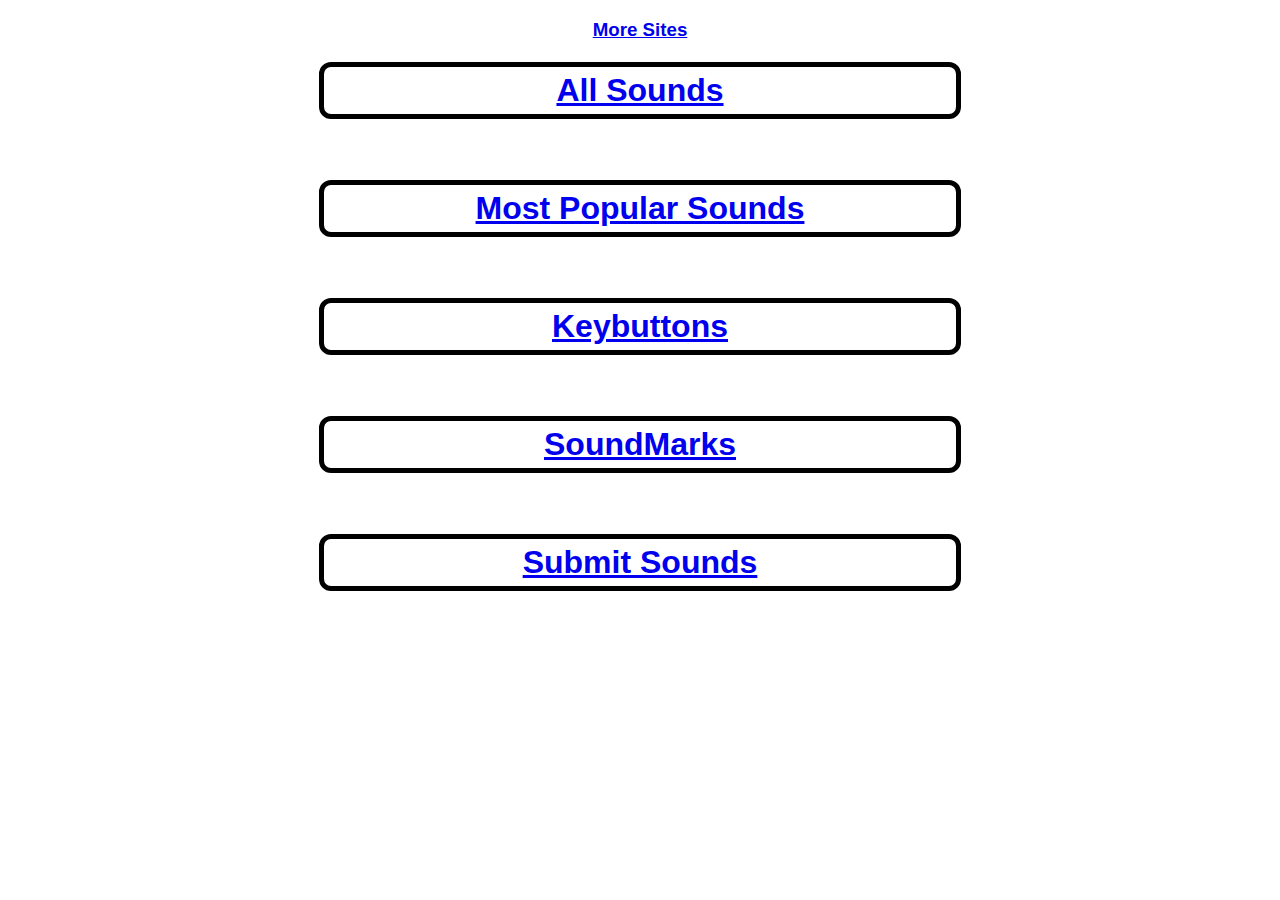
<file: index.html>
<!DOCTYPE html>
<html>
   <head>
      <title>Sound Buttons</title>
      <meta name="google-site-verification" content="5zdTJY7dq5qRjam83OWLEgARi4C_KoJ2aCN3ekPcJF4" />
      <meta name="viewport" content="width=device-width, initial-scale=1.0">
      <link rel="icon" type="image/x-icon" href="favicon.ico">
      <link rel="stylesheet" href="styles.css">
   </head>
   <body>
      <a href="https://newsitehome.netlify.app/">
         <h3 class="center">More Sites</h3>
     </a>
    <a href="https://soundbuttons.netlify.app/all/">
   <h1 class="option">
      All Sounds
   </h1>
</a>
<br>
<a href="https://soundbuttons.netlify.app/mostpopular/">
   <h1 class="option">
      Most Popular Sounds
   </h1>
</a>
<br>
<a href="https://soundbuttons.netlify.app/keybuttons/">
   <h1 class="option">
      Keybuttons
   </h1>
</a>
<br>
<a href="/soundmarks">
   <h1 class="option">
      SoundMarks
   </h1>
</a>
<br>
<a href="https://docs.google.com/forms/d/e/1FAIpQLScG3NjTpor3NDRqG0RV6ymogDl-wDFINrR5T3l18wqMU9RTvw/viewform?usp=sf_link">
   <h1 class="option">
      Submit Sounds
   </h1>
</a>
<button class="secretbutton" type="button" onclick="da()">secret</button>
<br>
   <script>
     function da() {
      window.location.href = "https://soundbuttons.netlify.app/cole";
       }
                  
   </script>
<br>
<script src="secret.js"></script>
   </body>
</html>
</file>
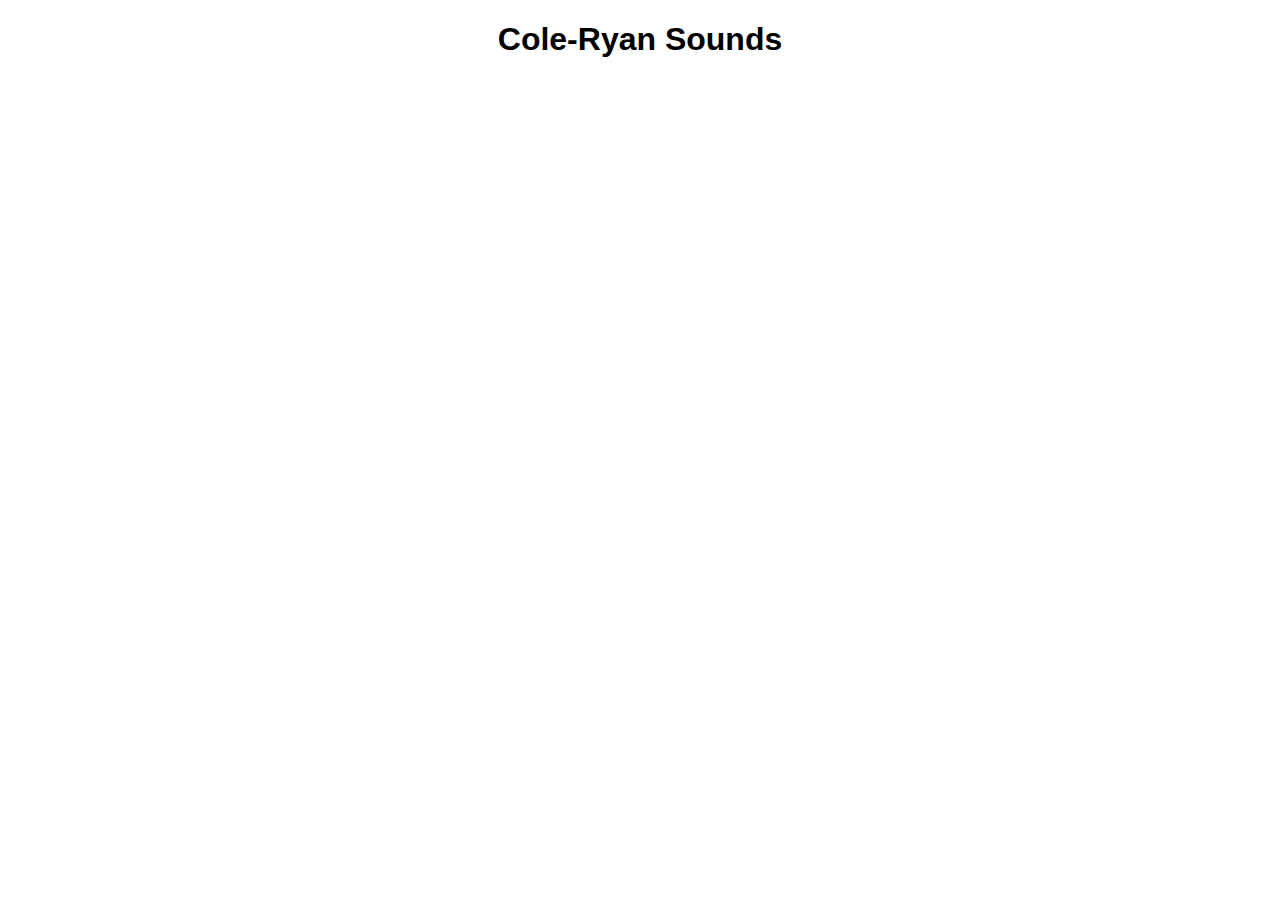
<file: cole/index.html>
<!DOCTYPE html>
<html>
    <head>
        <meta name="viewport" content="width=device-width, initial-scale=1.0">
        <title>Cole-Ryan Sounds</title>
        <link rel="stylesheet" href="styles.css">
    </head>
    <body>
        <h1>Cole-Ryan Sounds</h1>
        <iframe class="num1" width="110" height="200" src="https://www.myinstants.com/instant/cole-ryan-rehehehe-28922/embed/" frameborder="0" scrolling="no"></iframe>
        <iframe class="num2" width="110" height="200" src="https://www.myinstants.com/instant/cole-ryan-my-mom-43021/embed/" frameborder="0" scrolling="no"></iframe>
        <iframe class="num3" width="110" height="200" src="https://www.myinstants.com/instant/cole-ryan-wet-my-whistle-37694/embed/" frameborder="0" scrolling="no"></iframe>
    </body>
</html>
</file>
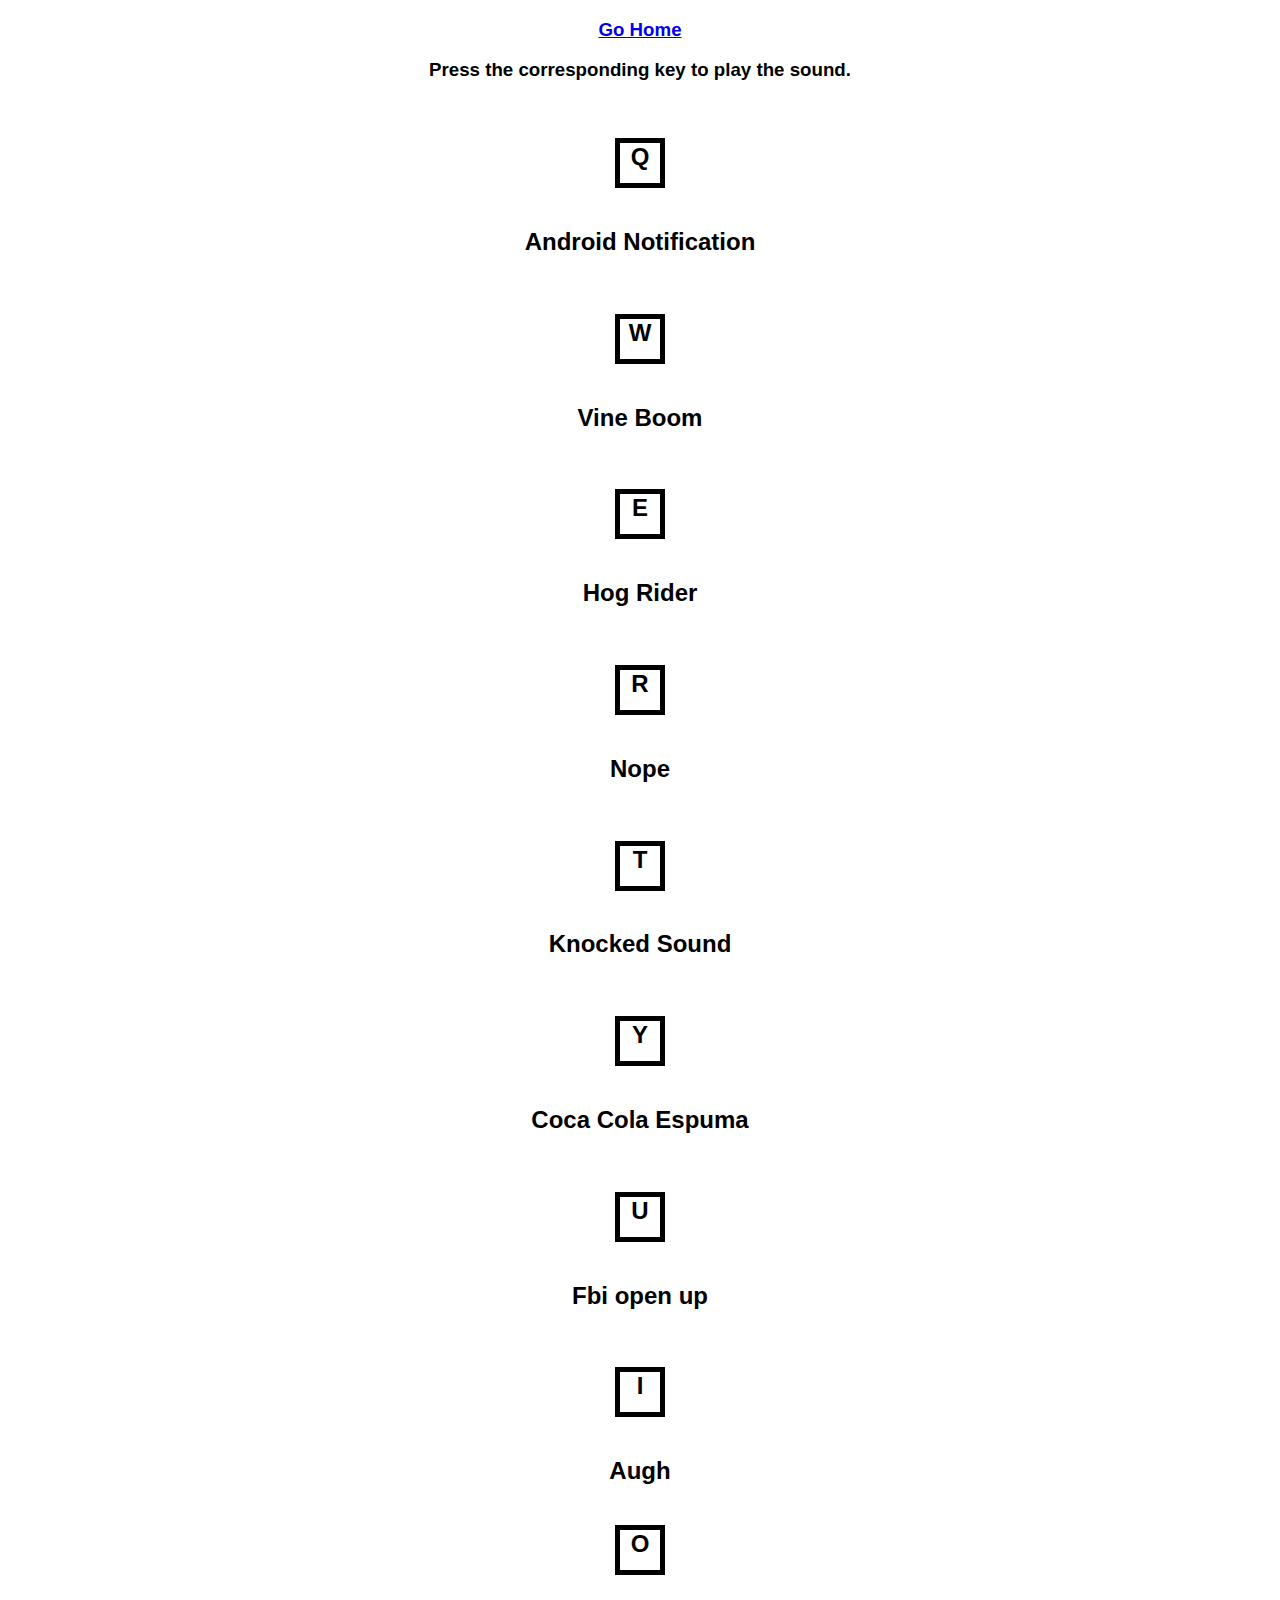
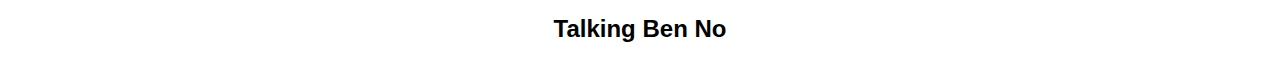
<file: keybuttons/index.html>
<!DOCTYPE html>
<html>
    <head>
        <title>Keyboard Sounds</title>
        <meta name="viewport" content="width=device-width, initial-scale=1.0">
        <link rel="stylesheet" href="styles.css">
    </head>
    <body onload="amazing()">
        <audio id="knocked" src="/keybuttons/tmp_7901-951678082.mp3"></audio>
        <audio id="nope" src="/keybuttons/engineer_no01.mp3"></audio>
        <audio id="hog" src="/keybuttons/hog-rider.mp3"></audio>
        <audio id="vine" src="/keybuttons/vine-boom.mp3"></audio>
        <audio id="android" src="/keybuttons/Android-Sound-Effect-Meme.mp3"></audio>
        <audio id="cola" src="/keybuttons/coca-cola-espuma.mp3"></audio>
        <audio id="fbi" src="/keybuttons/fbi-open-up-sfx.mp3"></audio>
        <audio id="augh" src="/keybuttons/augh.mp3"></audio>
        <audio id="no" src="/keybuttons/no.mp3"></audio>
        <a href="https://soundbuttons.netlify.app/">
            <h3 class="center">Go Home</h3>
        </a>
        <h3>Press the corresponding key to play the sound.</h3>
        <br>
        <h2 id="theq" class="letter">Q</h2>
        <h2>Android Notification</h2>
        <br>
        <h2 id="thew" class="letter">W</h2>
        <h2>Vine Boom</h2>
        <br>
        <h2 id="thee" class="letter">E</h2>
        <h2>Hog Rider</h2>
        <br>
        <h2 id="ther" class="letter">R</h2>
        <h2>Nope</h2>
        <br>
        <h2 id="thet" class="letter">T</h2>
        <h2>Knocked Sound</h2>
        <br>
        <h2 id="they" class="letter">Y</h2>
        <h2>Coca Cola Espuma</h2>
        <br>
        <h2 id="theu" class="letter">U</h2>
        <h2>Fbi open up</h2>
        <br>
        <h2 id="thei" class="letter">I</h2>
        <h2>Augh</h2>
        <h2 id="theo" class="letter">O</h2>
        <h2>Talking Ben No</h2>
        <script src="keys.js"></script>
    </body>
    
</html>
</file>
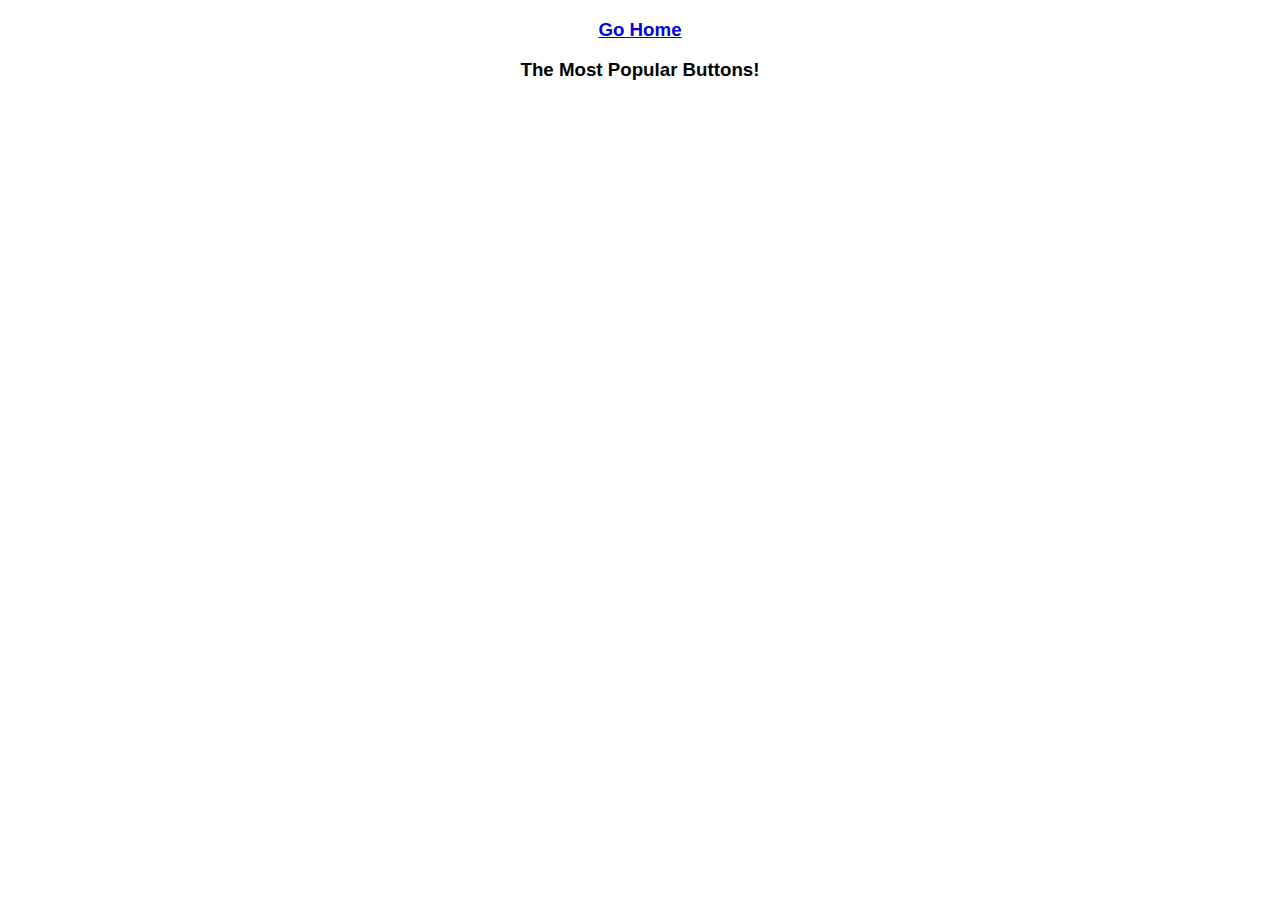
<file: mostpopular/index.html>
<!DOCTYPE html>
<html>
   <head>
      <title>Most Popular</title>
      <meta name="viewport" content="width=device-width, initial-scale=1.0">
      <link rel="stylesheet" href="styles.css">
   </head>
   <body>
      <a href="https://soundbuttons.netlify.app/">
         <h3 class="center">Go Home</h3>
     </a>
      <h3 class="center">The Most Popular Buttons!</h3>
      <iframe width="110" height="200" src="https://www.myinstants.com/instant/mlg-air-horn/embed/" frameborder="0" scrolling="no"></iframe>
      <iframe width="110" height="200" src="https://www.myinstants.com/instant/21/embed/" frameborder="0" scrolling="no"></iframe>
      <iframe width="110" height="200" src="https://www.myinstants.com/instant/nopeavi/embed/" frameborder="0" scrolling="no"></iframe>
      <iframe width="110" height="200" src="https://www.myinstants.com/instant/little-einsteins-theme/embed/" frameborder="0" scrolling="no"></iframe>
      <iframe width="110" height="200" src="https://www.myinstants.com/instant/pizza-rolls-song-29666/embed/" frameborder="0" scrolling="no"></iframe>
      <iframe width="110" height="200" src="https://www.myinstants.com/instant/hog-rider-8178/embed/" frameborder="0" scrolling="no"></iframe>
      <iframe width="110" height="200" src="https://www.myinstants.com/instant/im-a-barbie-girl-13572/embed/" frameborder="0" scrolling="no"></iframe>
      <iframe width="110" height="200" src="https://www.myinstants.com/instant/fbi-open-up-3322/embed/" frameborder="0" scrolling="no"></iframe>
      <iframe width="110" height="200" src="https://www.myinstants.com/instant/nokia-arabic-ringstone-97490/embed/" frameborder="0" scrolling="no"></iframe>
      <iframe width="110" height="200" src="https://www.myinstants.com/instant/coca-cola-espuma-24676/embed/" frameborder="0" scrolling="no"></iframe>
      <iframe width="110" height="200" src="https://www.myinstants.com/instant/vine-boom-sound-70972/embed/" frameborder="0" scrolling="no"></iframe>
   </body>
</html>
</file>
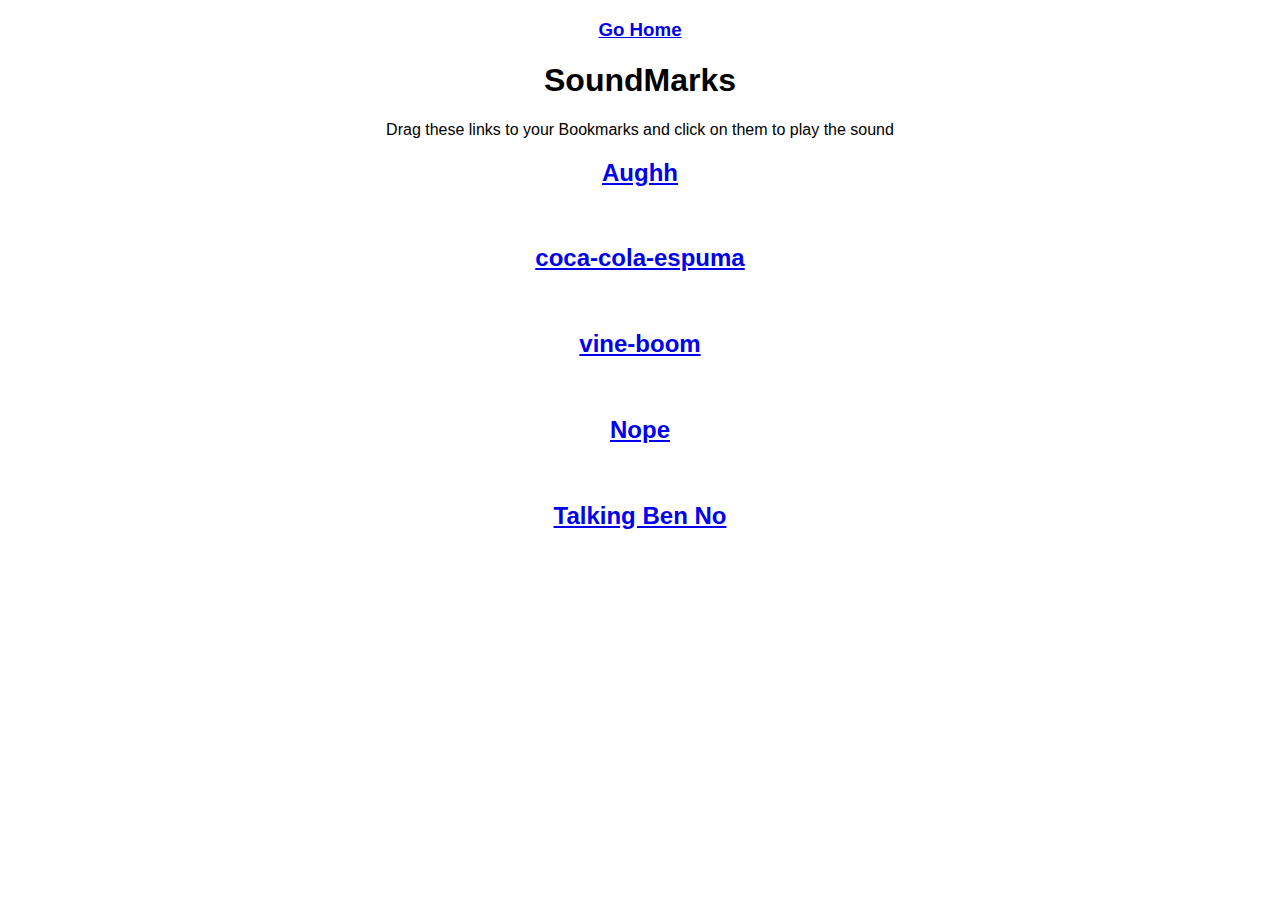
<file: soundmarks/index.html>
<!DOCTYPE html>
<html>
    <head>
        <meta charset="utf-8">
        <meta http-equiv="X-UA-Compatible" content="IE=edge">
        <title>Sound Bookmarks</title>
        <meta name="description" content="">
        <meta name="viewport" content="width=device-width, initial-scale=1">
        <link rel="stylesheet" href="/soundmarks/styles.css">
        <link rel="stylesheet" href="/styles.css">
    </head>
    <body>
        <a href="https://soundbuttons.netlify.app/">
            <h3 class="centered">Go Home</h3>
        </a>
        <h1 class="centered">SoundMarks</h1>
        <p class="centered">Drag these links to your Bookmarks and click on them to play the sound</p>
        <a href="javascript:(function()%7Bvar audio %3D new Audio('https://github.com/Aerolixdev/QuandaleFanpage/blob/efcdbd06d8268c3894b5a5ab1b64691299efc0de/augh.mp3?raw=true%27)%3B%0Aaudio.play()%3B%7D)()%3B">
            <h2 class="centered">Aughh</h2>
        </a>
        <br>
        <a href="javascript:(function()%7Bvar audio %3D new Audio('https://github.com/Aerolix/Soundbuttons/blob/main/keybuttons/coca-cola-espuma.mp3?raw=true%27)%3B%0Aaudio.play()%3B%7D)()%3B">
            <h2 class="centered">coca-cola-espuma</h2>
        </a>
        <br>
        <a href="javascript:(function()%7Bvar audio %3D new Audio('https://github.com/Aerolix/Soundbuttons/blob/main/keybuttons/vine-boom.mp3?raw=true%27)%3B%0Aaudio.play()%3B%7D)()%3B">
            <h2 class="centered">vine-boom</h2>
        </a>
        <br>
        <a href="javascript:(function()%7Bvar audio %3D new Audio('https://github.com/Aerolix/Soundbuttons/blob/main/keybuttons/engineer_no01.mp3?raw=true')%3B%0Aaudio.play()%3B%7D)()%3B">
            <h2 class="centered">Nope</h2>
        </a>
        <br>
        <a href="javascript:(function()%7Bvar audio %3D new Audio('https://github.com/Aerolix/Soundbuttons/blob/main/keybuttons/no.mp3?raw=true')%3B%0Aaudio.play()%3B%7D)()%3B">
            <h2 class="centered">Talking Ben No</h2>
        </a>



    </body>
</html>
</file>
<file: styles.css>
* {
  text-align: center;
  font-family: 'Roboto', sans-serif;
}

.option {
  border: 5px solid black;
  border-radius: 12px;
  padding-top: 5px;
  padding-bottom: 5px;
  cursor: pointer;
  size: 50px;
  width: 50%;
  margin-left: auto;
  margin-right: auto;
}

.option:hover {
  border: 8px solid black;
}

.secretbutton {
  background: transparent;
  border: none;
  font-size: 0;
  cursor: pointer;
}
</file>
<file: cole/styles.css>
* {
    text-align: center;
    font-family: 'Roboto', sans-serif;
  }

.num2 {
    position: absolute;
    left: 50%;
    top: 50%;
    -webkit-transform: translate(-50%, -50%);
    transform: translate(-50%, -50%);
  }

.num1 , .num2 , .num3 {
    display: block;
}

.num1 {
    position: absolute;
    left: 40%;
    top: 50%;
    -webkit-transform: translate(-50%, -50%);
    transform: translate(-50%, -50%);
}

.num2 {
    position: absolute;
    left: 50%;
    top: 50%;
    -webkit-transform: translate(-50%, -50%);
    transform: translate(-50%, -50%);
}

.num3 {
    position: absolute;
    left: 60%;
    top: 50%;
    -webkit-transform: translate(-50%, -50%);
    transform: translate(-50%, -50%);
}
</file>
<file: keybuttons/styles.css>
.theform {
    font-family: 'Roboto', sans-serif;
    text-align: center;
}

* {
    font-family: 'Roboto', sans-serif;
    text-align: center;
}

.letter {
    text-align: center;
    display: inline-block;
    border: 5px solid black;
    width: 40px;
    height: 40px;
    margin-left: auto;
    margin-right: auto;
}
</file>
<file: mostpopular/styles.css>
.theform {
    font-family: 'Roboto', sans-serif;
    text-align: center;
}

* {
    font-family: 'Roboto', sans-serif;
}

.center {
    text-align: center;
}
</file>
<file: soundmarks/styles.css>
.centered {
    text-align: center;
}
</file>
